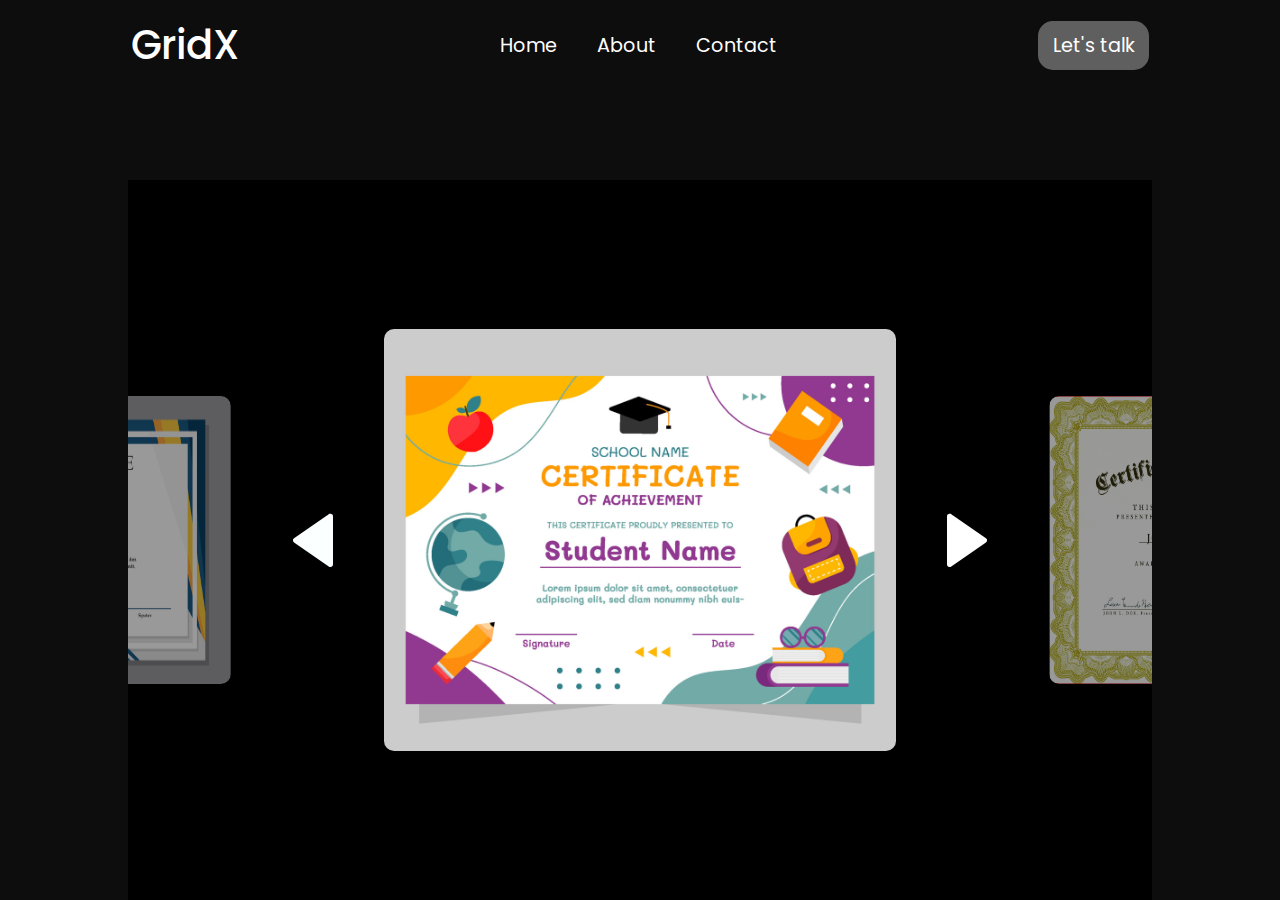
<file: certificate.html>
<!DOCTYPE html>
<html lang="en">
<head>
    <meta charset="UTF-8">
    <meta name="viewport" content="width=device-width, initial-scale=1.0">
    <title>Certificates Carousel</title>
    <link rel="stylesheet" href="certificate.css">
    <script defer src="script.js"></script>
    <link href="https://cdn.jsdelivr.net/npm/boxicons@2.1.4/css/boxicons.min.css" rel="stylesheet">
</head>
<body>
    <header>
        <h1>GridX</h1>
        <nav>
            <a href="./index.html">Home</a>
            <a href="#about">About</a>

            

            
            
            <a href="./contact.html">Contact</a>
        </nav>
        <p><span>Let's talk</span></p>

        <div class="hamburger" id="hamburger">
            <i class="bx bx-menu"></i>
        </div>

        <!-- <div class="light"><i class='bx bxs-moon' style='color:#ffffff'  ></i><i class='bx bxs-sun' style='color:#fff406'  ></i></div> -->
    </header>
    <div class="mobile-nav" id="mobile-nav">
        <a href="./index.html">Home</a>
        <a href="#about">About</a>
        <a href="./projects.html">Projects</a>
        <a href="./certificate.html">Certificates</a>
        <a href="./contact.html">Contact</a>
    </div>
    <div class="carousel-container">
        <!-- Left Arrow -->
        <i class='bx bxs-left-arrow left-arrow' onclick="moveLeft()"></i>

        <div class="carousel">
            <div class="carousel-track">
                <img id="leftImg" class="left-image" src="cert.jpg" alt="Certificate 1">
                <img id="mainImg" class="main-image" src="cert1.jpg" alt="Certificate 2">
                <img id="rightImg" class="right-image" src="cert2.jpg" alt="Certificate 3">
            </div>
        </div>

        <!-- Right Arrow -->
        <i class='bx bxs-right-arrow right-arrow' onclick="moveRight()"></i>
    </div>
    <script>
        const hamburger = document.getElementById('hamburger');
        const mobileNav = document.getElementById('mobile-nav');

        hamburger.addEventListener('click', () => {
            mobileNav.classList.toggle('active');
            hamburger.innerHTML = mobileNav.classList.contains('active') 
                ? '<i class="bx bx-x"></i>' 
                : '<i class="bx bx-menu"></i>';
        });
        document.querySelectorAll(".mobile-nav a").forEach(ele=>{
            ele.addEventListener('click',()=>{
                mobileNav.classList.remove('active');
                hamburger.innerHTML = '<i class="bx bx-menu"></i>'
            })
        })
    </script>
</body>
</html>
</file>
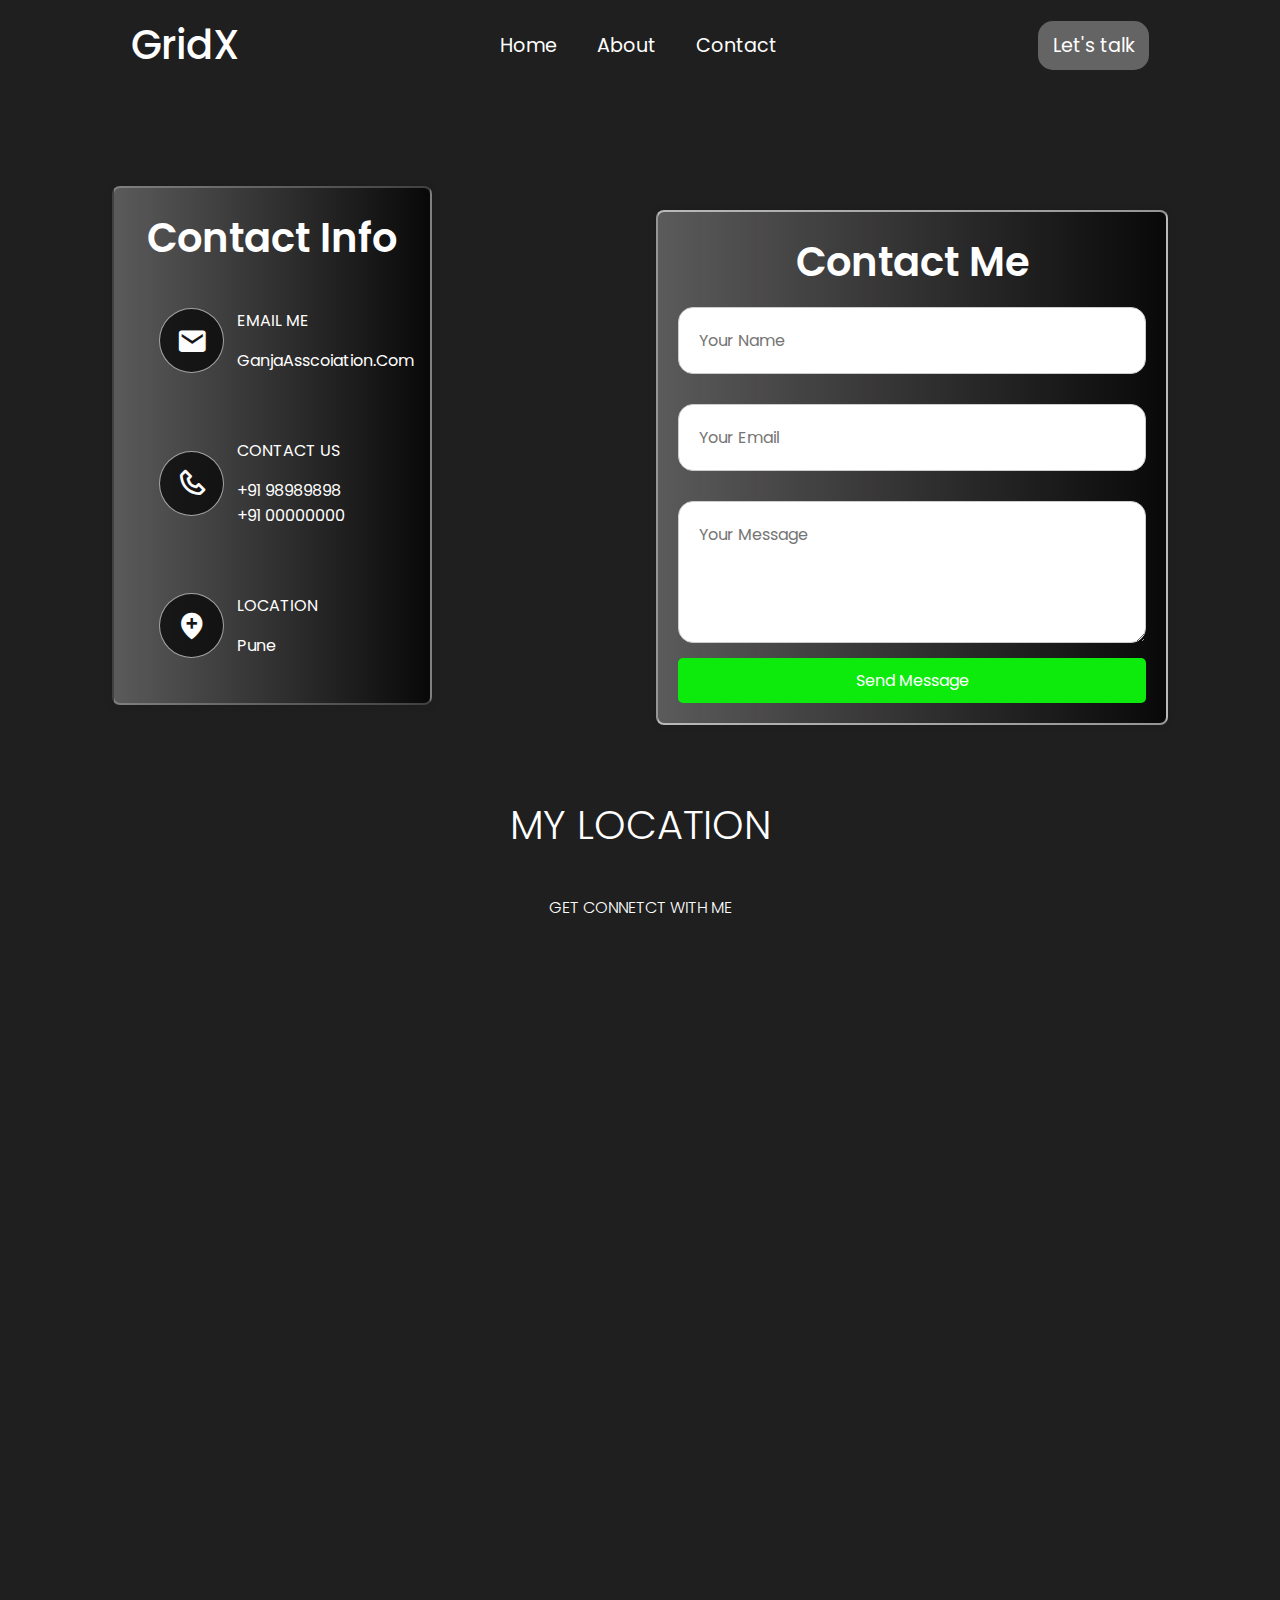
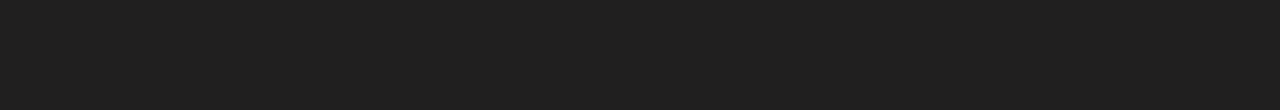
<file: contact.html>
<!DOCTYPE html>
<html lang="en">
<head>
    <meta charset="UTF-8">
    <meta name="viewport" content="width=device-width, initial-scale=1.0">
    <title>Contact Me</title>
    <link href='https://unpkg.com/boxicons@2.1.4/css/boxicons.min.css' rel='stylesheet'>
    <style>
        @import url('https://fonts.googleapis.com/css2?family=Montserrat:ital,wght@0,100..900;1,100..900&family=Poppins:ital,wght@0,100;0,200;0,300;0,400;0,500;0,600;0,700;0,800;0,900;1,100;1,200;1,300;1,400;1,500;1,600;1,700;1,800;1,900&display=swap');
        *{
    margin: 0;
    padding: 0;
    box-sizing: border-box;
    font-family: "Poppins", serif;
}
        body {
            height: 190vh;
            background-color: #201f1f;
           
        }
        header{
    width: 100%;
    height: 10vh;
    display: flex;
    flex-direction: row;
    justify-content: space-around;
    align-items: center;
    /* background: red; */
}
header h1{
    color: white;
    font-weight: 500;
    font-size: 2.5rem;
}
nav{
    /* width: 500px; */
    height: 100%;
    display: flex;
    justify-content: space-around;
    align-items: center;
    gap: 40px;
}
nav a{
    font-size: 1.2rem;
    color: white;
    text-decoration: none;
}
header p{
    width: fit-content;
    font-size: 1.2rem;
    color: white;
    background: rgba(128, 128, 128, 0.719);
    padding: 10px 15px;
    border-radius: 15px;
}

.hamburger {
    display: none;
    font-size: 2.5rem;
    color: white;
    cursor: pointer;
}

/* Mobile Navigation */
.mobile-nav {
    display: none;
    flex-direction: column;
    position: absolute;
    top: 10vh;
    left: 50%;
    width: 90%;
    height: auto;
    background: rgb(0, 0, 0);   
    opacity: 0;
    visibility: hidden;
    transition: opacity 0.5s ease, transform 0.5s ease;
    
    text-align: center;
    z-index: 20;
    border: 2px solid white;
    transform: translateX(50%) translateY(0px);
}

.mobile-nav a {
    display: inline-block;
    width: 100%;
    color: white;
    text-decoration: none;
    font-size: 1.5rem;
    padding: 15px;
    border: 1px solid white;
}

.mobile-nav.active {
    display: flex;
    opacity: 1;
    visibility: visible;
    transform: translateX(-50%) translateY(0);
    background: rgb(10, 10, 10);
}

.contact-face{
    width: 100%;
    display: flex;
    flex-wrap: wrap;
    justify-content: space-around;
    align-items: center;
}
.more-about{
    height: auto;
    border: 2px solid   rgba(255, 255, 255, 0.228);
            background: linear-gradient(90deg, #5c5b5c, #000000b5);
            padding: 20px;
            box-shadow: 0 0 10px rgba(0, 0, 0, 0.1);
            border-radius: 8px;
            margin-bottom: 20px;
            width: 25%;
            display: flex;
            justify-content: space-between; 
            flex-direction: column;
            align-items: center;
            margin-top: auto;
}
.more-about h2{
    font-size: 2.5rem;
    color: white;
    font-weight: 600;
}
.more-about .rows{
    /* background: #000; */
    margin-top: 15px;
    width: 100%;
    display: flex;
    justify-content: space-between; 
    align-items: center;
    padding: 25px;
}
.more-about .rows .photu{
height: 65px;
width: 65px;
background: rgba(0, 0, 0, 0.699);
display: flex;
    justify-content: space-evenly; 
    align-items: center;
    border: 1px solid rgba(255, 255, 255, 0.603);
border-radius: 50%;
}
.more-about .rows .photu i{
font-size: 2rem;
}
.more-about .rows .text{
    margin:0  auto;
    width: 60%;
    color: white;
    text-transform: capitalize;
}
.more-about .rows .text>p:nth-child(1){
    text-transform: uppercase;
    margin-bottom: 15px;
  

}


        .contact-form {
            border: 2px solid   rgba(255, 255, 255, 0.571);
            width: 40%;
            background: linear-gradient(90deg, #5c5b5c, #000000b5);
            padding: 20px;
            box-shadow: 0 0 10px rgba(0, 0, 0, 0.1);
            border-radius: 8px;
            margin: 120px 0 0 0 ;
            
            text-align: center;
            display: flex;
            justify-content: space-between; 
            flex-direction: column;
            align-items: center;
            
        }
        .contact-form h2{
            color: white;
            font-size: 2.5rem;
            font-weight: 600;
        }
        input, textarea {
            width: 100%;
            padding: 20px;
            margin: 15px 0;
            border: 1px solid #ccc;
            border-radius: 15px;
            font-size: 1rem;
        }
        button {
            width: 100%;
            padding: 10px;
            background-color: #0ceb0c;
            color: white;
            border: none;
            border-radius: 5px;
            cursor: pointer;
            font-size: 16px;
        }
        button:hover {
            background-color: #0a9a0a;
        }
        .message-box {
            display: none;
            margin-top: 10px;
            color: green;
            font-weight: bold;
        }
        .map{
            margin-top: 50px;
            width: 100%;
            display: flex;
            flex-direction: column;
            justify-content: center; 
            height: 90vh;
            align-items: center;
        }
        .map h2{
            color: white;
            text-transform: uppercase; 
            padding: 20px;
            font-size: 2.5rem;
            font-weight: 300;
        }
        .map p{
            color: white;
            text-transform: uppercase; 
            padding: 20px;
            font-size:1rem;
            font-weight: 300;
        }
        .map .my-map{
            height: 80%;
            width: 80%;
        }
        @media (max-width: 768px) {
    body{
        overflow-x: hidden;
    }
    nav {
        display: none;
    }
    /* .mobile-nav {
        display: block;
    } */
    .hamburger {
        display: block;
    }
    .contact-face{
        flex-direction: column;
       margin-top: 40px;
    }
    .more-about{
        width: 90%;
    }
    .contact-form{
        width: 100%;
    }
    .map{
        
    }
.my-map{
    width: 90%;
}
.more-about h2{
    font-size: 1.5rem;
}
.more-about .rows .text p{
    text-transform: uppercase;
    margin-bottom: 15px;
  font-size: 0.8rem;

}

        }
    </style>
</head>
<body>
    <header>
        <h1>GridX</h1>
        <nav>
            <a href="./index.html">Home</a>
            <a href="#about">About</a>

            

            
            
            <a href="./contact.html">Contact</a>
        </nav>
        <p><span>Let's talk</span></p>

        <div class="hamburger" id="hamburger">
            <i class="bx bx-menu"></i>
        </div>

        <!-- <div class="light"><i class='bx bxs-moon' style='color:#ffffff'  ></i><i class='bx bxs-sun' style='color:#fff406'  ></i></div> -->
    </header>
    <div class="mobile-nav" id="mobile-nav">
        <a href="./index.html">Home</a>
        <a href="#about">About</a>
        <a href="./projects.html">Projects</a>
        <a href="./certificate.html">Certificates</a>
        <a href="./contact.html">Contact</a>
    </div>

    <div class="contact-face">

        <div class="more-about" >
            <h2>Contact Info</h2>
            <div class="rows">
                <div class="photu">
                    <i class='bx bxs-envelope' style='color:#fdfdfd'  ></i>
                </div>
                <div class="text">
                    <p>email me</p>
                     <p><span>ganjaAsscoiation.com</span></p>
                </div>
            </div>
        
        
            <div class="rows">
                <div class="photu">
                    <i class='bx bx-phone' style='color:#fdfdfd'></i>
                </div>
                <div class="text">
                    <p>contact us</p>
                     <p><span>+91</span> <span>98989898</span></p>
                     <p><span>+91</span> <span>00000000</span></p>
                </div>
            </div>
        
        
            <div class="rows">
                <div class="photu">
                    <i class='bx bxs-location-plus' style='color:#ffffff'  ></i>
                </div>
                <div class="text">
                    <p>Location</p>
                     <p>pune</p>
                  
                </div>
            </div>
        
          
        
        </div>


        <form class="contact-form" id="contactForm">
            <h2>Contact Me</h2>
            <input type="text" id="name" placeholder="Your Name" required>
            <input type="email" id="email" placeholder="Your Email" required>
            <textarea id="message" rows="4" placeholder="Your Message" required></textarea>
            <button type="submit">Send Message</button>
            <div class="message-box" id="successMessage">Your message has been sent successfully!</div>
        </form>

    </div>

    <div class="map">
        <h2>my location</h2>
        <p>get connetct with me</p>
        <div class="my-map">
            <iframe src="https://www.google.com/maps/embed?pb=!1m18!1m12!1m3!1d21396.271730180706!2d73.7655044737567!3d18.55770212912375!2m3!1f0!2f0!3f0!3m2!1i1024!2i768!4f13.1!3m3!1m2!1s0x3bc2becff05dd3cb%3A0xa1911297fb7fab7d!2sBaner%2C%20Pune%2C%20Maharashtra!5e0!3m2!1sen!2sin!4v1738774751488!5m2!1sen!2sin" width="100%" height="100%" style="border:0;" allowfullscreen="" loading="lazy" referrerpolicy="no-referrer-when-downgrade"></iframe>
        </div>
    </div>

    <script>
        const hamburger = document.getElementById('hamburger');
        const mobileNav = document.getElementById('mobile-nav');

        hamburger.addEventListener('click', () => {
            mobileNav.classList.toggle('active');
            hamburger.innerHTML = mobileNav.classList.contains('active') 
                ? '<i class="bx bx-x"></i>' 
                : '<i class="bx bx-menu"></i>';
        });
        document.querySelectorAll(".mobile-nav a").forEach(ele=>{
            ele.addEventListener('click',()=>{
                mobileNav.classList.remove('active');
                hamburger.innerHTML = '<i class="bx bx-menu"></i>'
            })
        })
   


        document.getElementById("contactForm").addEventListener("submit", function(event) {
            event.preventDefault(); // Prevent default form submission

            let name = document.getElementById("name").value;
            let email = document.getElementById("email").value;
            let message = document.getElementById("message").value;

            // Google Form POST URL
            let formURL = "https://docs.google.com/forms/d/e/1FAIpQLSeupD6fFDkCxLpQxQA2y1KthNhKRq-P-nQZ3-fS9IGLpMUrYQ/formResponse";
            
            let formData = new FormData();
            formData.append("entry.2037418723", name);
            formData.append("entry.1342379548", email);
            formData.append("entry.1143093301", message);

            fetch(formURL, {
                method: "POST",
                body: formData,
                mode: "no-cors"
            }).then(() => {
                document.getElementById("successMessage").style.display = "block";
                document.getElementById("contactForm").reset();
            }).catch(error => {
                alert("Something went wrong. Please try again.");
            });
        });
    </script>
</body>
</html>
</file>
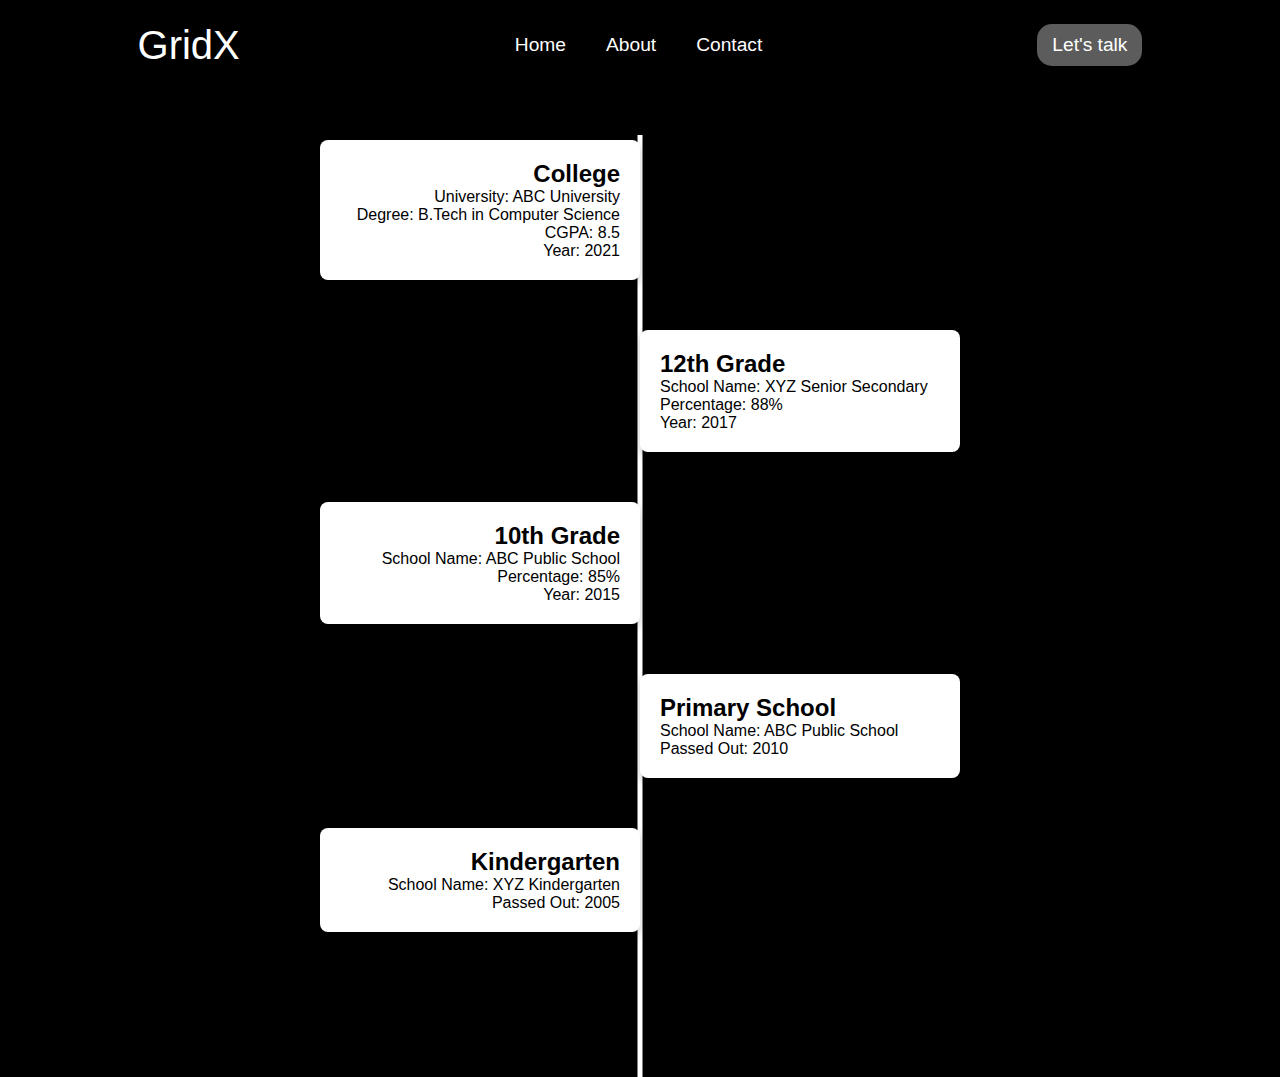
<file: education.html>
<!DOCTYPE html>
<html lang="en">
<head>
    <meta charset="UTF-8">
    <meta name="viewport" content="width=device-width, initial-scale=1.0">
    <title>Education Timeline</title>
    <link rel="stylesheet" href="education.css">
    <script defer src="scriptEducation.js"></script>
    <link href="https://cdn.jsdelivr.net/npm/boxicons@2.1.4/css/boxicons.min.css" rel="stylesheet">
</head>
<body>
    <header>
        <h1>GridX</h1>
        <nav>
            <a href="./index.html">Home</a>
            <a href="#about">About</a>

            

            
            
            <a href="./contact.html">Contact</a>
        </nav>
        <p><span>Let's talk</span></p>

        <div class="hamburger" id="hamburger">
            <i class="bx bx-menu"></i>
        </div>

        <!-- <div class="light"><i class='bx bxs-moon' style='color:#ffffff'  ></i><i class='bx bxs-sun' style='color:#fff406'  ></i></div> -->
    </header>
    <div class="mobile-nav" id="mobile-nav">
        <a href="./index.html">Home</a>
        <a href="#about">About</a>
        <a href="./projects.html">Projects</a>
        <a href="./certificate.html">Certificates</a>
        <a href="./contact.html">Contact</a>
    </div>
    <div class="timeline">
        <div class="line"></div>

        <div class="container left">
            <div class="content">
                <h2>Kindergarten</h2>
                <p>School Name: XYZ Kindergarten</p>
                <p>Passed Out: 2005</p>
            </div>
        </div>

        <div class="container right">
            <div class="content">
                <h2>Primary School</h2>
                <p>School Name: ABC Public School</p>
                <p>Passed Out: 2010</p>
            </div>
        </div>

        <div class="container left">
            <div class="content">
                <h2>10th Grade</h2>
                <p>School Name: ABC Public School</p>
                <p>Percentage: 85%</p>
                <p>Year: 2015</p>
            </div>
        </div>

        <div class="container right">
            <div class="content">
                <h2>12th Grade</h2>
                <p>School Name: XYZ Senior Secondary</p>
                <p>Percentage: 88%</p>
                <p>Year: 2017</p>
            </div>
        </div>

        <div class="container left">
            <div class="content">
                <h2>College</h2>
                <p>University: ABC University</p>
                <p>Degree: B.Tech in Computer Science</p>
                <p>CGPA: 8.5</p>
                <p>Year: 2021</p>
            </div>
        </div>

    </div>
    <script>
        const hamburger = document.getElementById('hamburger');
        const mobileNav = document.getElementById('mobile-nav');

        hamburger.addEventListener('click', () => {
            mobileNav.classList.toggle('active');
            hamburger.innerHTML = mobileNav.classList.contains('active') 
                ? '<i class="bx bx-x"></i>' 
                : '<i class="bx bx-menu"></i>';
        });
        document.querySelectorAll(".mobile-nav a").forEach(ele=>{
            ele.addEventListener('click',()=>{
                mobileNav.classList.remove('active');
                hamburger.innerHTML = '<i class="bx bx-menu"></i>'
            })
        })
    </script>
</body>
</html>
</file>
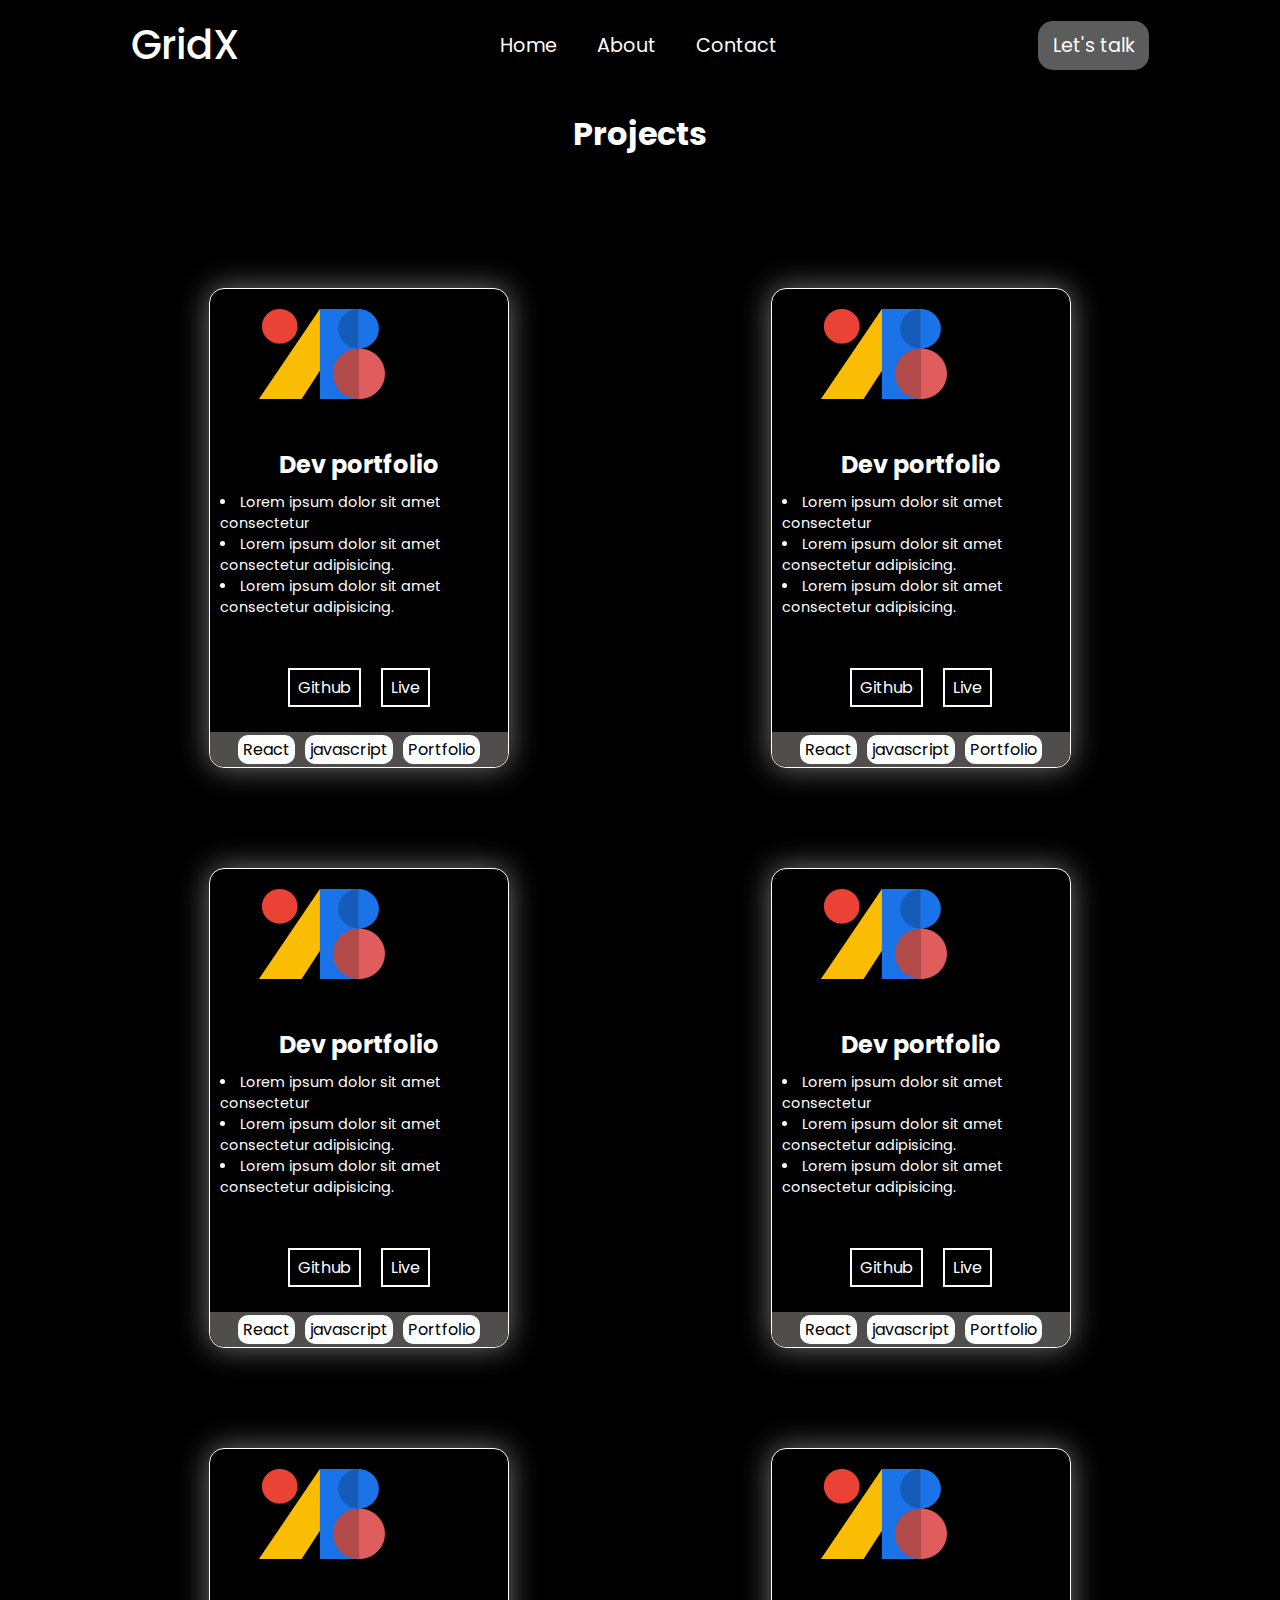
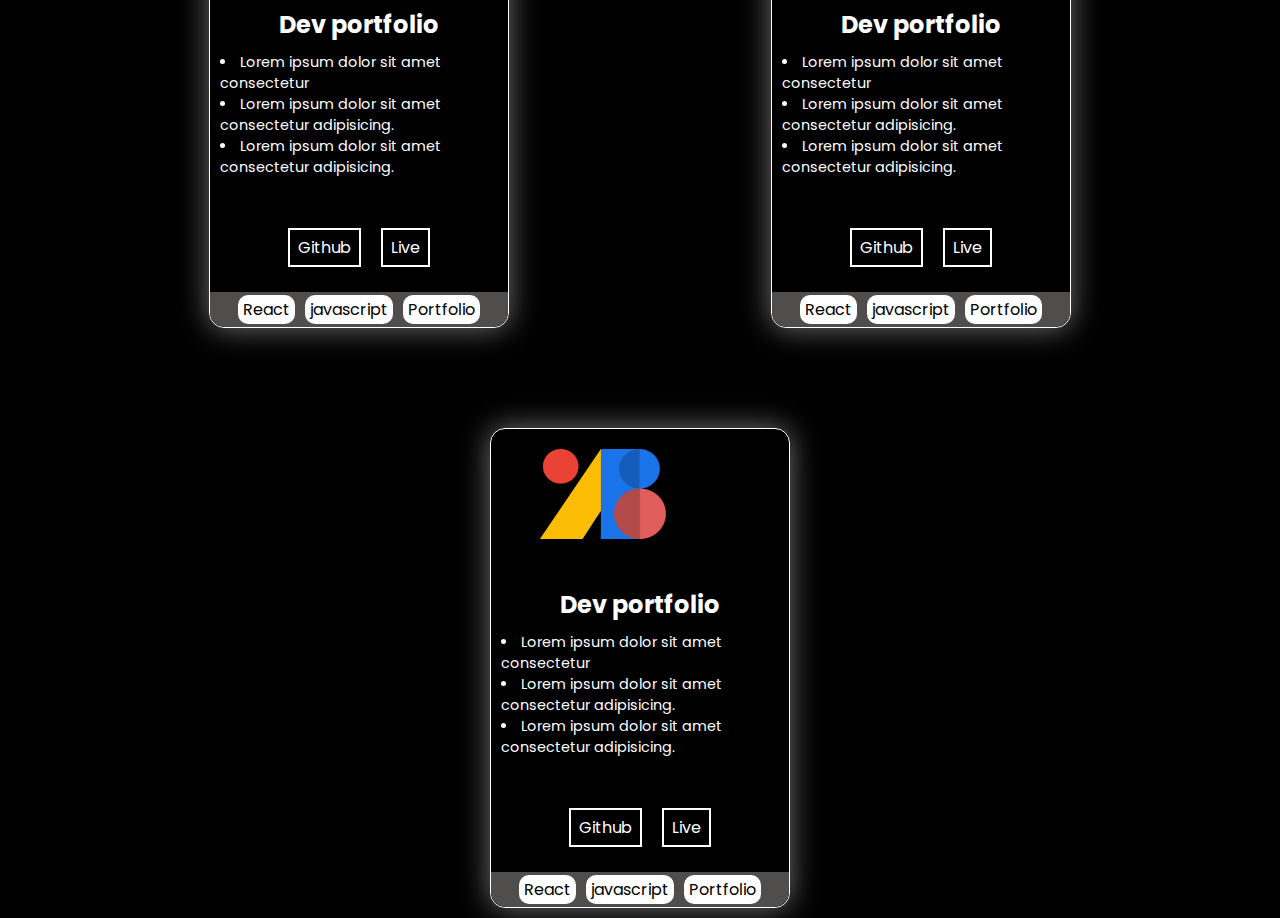
<file: projects.html>
<!DOCTYPE html>
<html lang="en">
<head>
    <meta charset="UTF-8">
    <meta name="viewport" content="width=device-width, initial-scale=1.0">
    <link rel="stylesheet" href="./projects.css">
    <title>Document</title>
    <link href='https://unpkg.com/boxicons@2.1.4/css/boxicons.min.css' rel='stylesheet'>
</head>
<body>
    <header>
        <h1>GridX</h1>
        <nav>
            <a href="./index.html">Home</a>
            <a href="#about">About</a>

            

            
            
            <a href="./contact.html">Contact</a>
        </nav>
        <p><span>Let's talk</span></p>

        <div class="hamburger" id="hamburger">
            <i class="bx bx-menu"></i>
        </div>

        <!-- <div class="light"><i class='bx bxs-moon' style='color:#ffffff'  ></i><i class='bx bxs-sun' style='color:#fff406'  ></i></div> -->
    </header>
    <div class="mobile-nav" id="mobile-nav">
        <a href="./index.html">Home</a>
        <a href="#about">About</a>
        <a href="./projects.html">Projects</a>
        <a href="./certificate.html">Certificates</a>
        <a href="./contact.html">Contact</a>
    </div>
    <div class="heading">
        <h2>Projects</h2>
    </div>
    
    <div class="project">
        <div class="project-container">
            <div class="projects-self">
                <div class="img">
                    <img src="./gfonts.png" alt="">
                </div>
                <div class="text-container">
                    <h2>Dev portfolio</h2>
                    <div class="info">
                        <ul>
                            <li>Lorem ipsum dolor sit amet consectetur </li>
    
                            <li>Lorem ipsum dolor sit amet consectetur adipisicing.</li>
    
                            <li>Lorem ipsum dolor sit amet consectetur adipisicing.</li>
    
                        </ul>
                        <div class="links">
                            <a href="www.github.com">
                            <span>Github</span>
                        </a>
                        <a href="www.live.com">
                            <span>Live</span>
                        </a>
                    </div>
                        
                    </div>
                </div>
                <div class="tech-stack">
                    <p>React</p>
                    <p>javascript</p>
                    <p>Portfolio</p>
                </div>
            </div>
            <div class="projects-self">
                <div class="img">
                    <img src="./gfonts.png" alt="">
                </div>
                <div class="text-container">
                    <h2>Dev portfolio</h2>
                    <div class="info">
                        <ul>
                            <li>Lorem ipsum dolor sit amet consectetur </li>
    
                            <li>Lorem ipsum dolor sit amet consectetur adipisicing.</li>
    
                            <li>Lorem ipsum dolor sit amet consectetur adipisicing.</li>
    
                        </ul>
                        <div class="links">
                            <a href="www.github.com">
                            <span>Github</span>
                        </a>
                        <a href="www.live.com">
                            <span>Live</span>
                        </a>
                    </div>
                        
                    </div>
                </div>
                <div class="tech-stack">
                    <p>React</p>
                    <p>javascript</p>
                    <p>Portfolio</p>
                </div>
            </div>
            <div class="projects-self">
                <div class="img">
                    <img src="./gfonts.png" alt="">
                </div>
                <div class="text-container">
                    <h2>Dev portfolio</h2>
                    <div class="info">
                        <ul>
                            <li>Lorem ipsum dolor sit amet consectetur </li>
    
                            <li>Lorem ipsum dolor sit amet consectetur adipisicing.</li>
    
                            <li>Lorem ipsum dolor sit amet consectetur adipisicing.</li>
    
                        </ul>
                        <div class="links">
                            <a href="www.github.com">
                            <span>Github</span>
                        </a>
                        <a href="www.live.com">
                            <span>Live</span>
                        </a>
                    </div>
                        
                    </div>
                </div>
                <div class="tech-stack">
                    <p>React</p>
                    <p>javascript</p>
                    <p>Portfolio</p>
                </div>
            </div>
            <div class="projects-self">
                <div class="img">
                    <img src="./gfonts.png" alt="">
                </div>
                <div class="text-container">
                    <h2>Dev portfolio</h2>
                    <div class="info">
                        <ul>
                            <li>Lorem ipsum dolor sit amet consectetur </li>
    
                            <li>Lorem ipsum dolor sit amet consectetur adipisicing.</li>
    
                            <li>Lorem ipsum dolor sit amet consectetur adipisicing.</li>
    
                        </ul>
                        <div class="links">
                            <a href="www.github.com">
                            <span>Github</span>
                        </a>
                        <a href="www.live.com">
                            <span>Live</span>
                        </a>
                    </div>
                        
                    </div>
                </div>
                <div class="tech-stack">
                    <p>React</p>
                    <p>javascript</p>
                    <p>Portfolio</p>
                </div>
            </div>
            <div class="projects-self">
                <div class="img">
                    <img src="./gfonts.png" alt="">
                </div>
                <div class="text-container">
                    <h2>Dev portfolio</h2>
                    <div class="info">
                        <ul>
                            <li>Lorem ipsum dolor sit amet consectetur </li>
    
                            <li>Lorem ipsum dolor sit amet consectetur adipisicing.</li>
    
                            <li>Lorem ipsum dolor sit amet consectetur adipisicing.</li>
    
                        </ul>
                        <div class="links">
                            <a href="www.github.com">
                            <span>Github</span>
                        </a>
                        <a href="www.live.com">
                            <span>Live</span>
                        </a>
                    </div>
                        
                    </div>
                </div>
                <div class="tech-stack">
                    <p>React</p>
                    <p>javascript</p>
                    <p>Portfolio</p>
                </div>
            </div>
            <div class="projects-self">
                <div class="img">
                    <img src="./gfonts.png" alt="">
                </div>
                <div class="text-container">
                    <h2>Dev portfolio</h2>
                    <div class="info">
                        <ul>
                            <li>Lorem ipsum dolor sit amet consectetur </li>
    
                            <li>Lorem ipsum dolor sit amet consectetur adipisicing.</li>
    
                            <li>Lorem ipsum dolor sit amet consectetur adipisicing.</li>
    
                        </ul>
                        <div class="links">
                            <a href="www.github.com">
                            <span>Github</span>
                        </a>
                        <a href="www.live.com">
                            <span>Live</span>
                        </a>
                    </div>
                        
                    </div>
                </div>
                <div class="tech-stack">
                    <p>React</p>
                    <p>javascript</p>
                    <p>Portfolio</p>
                </div>
            </div>
            <div class="projects-self">
                <div class="img">
                    <img src="./gfonts.png" alt="">
                </div>
                <div class="text-container">
                    <h2>Dev portfolio</h2>
                    <div class="info">
                        <ul>
                            <li>Lorem ipsum dolor sit amet consectetur </li>
    
                            <li>Lorem ipsum dolor sit amet consectetur adipisicing.</li>
    
                            <li>Lorem ipsum dolor sit amet consectetur adipisicing.</li>
    
                        </ul>
                        <div class="links">
                            <a href="www.github.com">
                            <span>Github</span>
                        </a>
                        <a href="www.live.com">
                            <span>Live</span>
                        </a>
                    </div>
                        
                    </div>
                </div>
                <div class="tech-stack">
                    <p>React</p>
                    <p>javascript</p>
                    <p>Portfolio</p>
                </div>
            </div>
           
        </div>
    </div>
    <script>
        const hamburger = document.getElementById('hamburger');
        const mobileNav = document.getElementById('mobile-nav');

        hamburger.addEventListener('click', () => {
            mobileNav.classList.toggle('active');
            hamburger.innerHTML = mobileNav.classList.contains('active') 
                ? '<i class="bx bx-x"></i>' 
                : '<i class="bx bx-menu"></i>';
        });
        document.querySelectorAll(".mobile-nav a").forEach(ele=>{
            ele.addEventListener('click',()=>{
                mobileNav.classList.remove('active');
                hamburger.innerHTML = '<i class="bx bx-menu"></i>'
            })
        })
    </script>
</body>
</html>
</file>
<file: certificate.css>
@import url('https://fonts.googleapis.com/css2?family=Montserrat:ital,wght@0,100..900;1,100..900&family=Poppins:ital,wght@0,100;0,200;0,300;0,400;0,500;0,600;0,700;0,800;0,900;1,100;1,200;1,300;1,400;1,500;1,600;1,700;1,800;1,900&display=swap');
*{
    margin: 0;
    padding: 0;
    box-sizing: border-box;
    font-family: "Poppins", serif;
}
header{
    width: 100%;
    height: 10vh;
    display: flex;
    flex-direction: row;
    justify-content: space-around;
    align-items: center;
    /* background: red; */
}
header h1{
    color: white;
    font-weight: 500;
    font-size: 2.5rem;
}
nav{
    /* width: 500px; */
    height: 100%;
    display: flex;
    justify-content: space-around;
    align-items: center;
    gap: 40px;
}
nav a{
    font-size: 1.2rem;
    color: white;
    text-decoration: none;
}
header p{
    width: fit-content;
    font-size: 1.2rem;
    color: white;
    background: rgba(128, 128, 128, 0.719);
    padding: 10px 15px;
    border-radius: 15px;
}

.hamburger {
    display: none;
    font-size: 2.5rem;
    color: white;
    cursor: pointer;
}

/* Mobile Navigation */
.mobile-nav {
    display: none;
    flex-direction: column;
    position: absolute;
    top: 10vh;
    left: 50%;
    width: 90%;
    height: auto;
    background: rgb(0, 0, 0);   
    opacity: 0;
    visibility: hidden;
    transition: opacity 0.5s ease, transform 0.5s ease;
    
    text-align: center;
    z-index: 20;
    border: 2px solid white;
    transform: translateX(50%) translateY(0px);
}

.mobile-nav a {
    display: inline-block;
    width: 100%;
    color: white;
    text-decoration: none;
    font-size: 1.5rem;
    padding: 15px;
    border: 1px solid white;
}

.mobile-nav.active {
    display: flex;
    opacity: 1;
    visibility: visible;
    transform: translateX(-50%) translateY(0);
    background: rgb(10, 10, 10);
}

body {
    display: flex;
    flex-direction: column;
    align-items: center;
    justify-content: space-between;
    height: 100vh;
    background-color: #000000f2;
}

.carousel-container {
    position: relative;
    width: 80%;
    height: 80vh;
    display: flex;
    align-items: center;
    justify-content: center;
    background: #000;
    overflow: hidden;
}

.carousel {
    width: 100%;
    height: 100%;
    display: flex;
    align-items: center;
    justify-content: center;
    position: relative;
}

.carousel-track {
    display: flex;
    align-items: center;
    justify-content: center;
    width: 100%;
    position: relative;
    height: 100%;
}

.carousel-track img {
    position: absolute;
    transition: transform 0.5s ease-in, opacity 0.5s ease-in;
    border-radius: 10px;
    box-shadow: 0 5px 15px rgba(0, 0, 0, 0.3);
}

.main-image {
    width: 50%;
    height: auto;
    z-index: 2;
   
}

.left-image {
    width: 30%;
    height: 40%;
    left: 10%;
    opacity: 0.6;
    transform: translateX(-100%);
}

.right-image {
    width: 30%;
    height: 40%;
    right: 10%;
    opacity: 0.6;
    transform: translateX(100%);
}

.left-arrow, .right-arrow {
    position: absolute;
    top: 50%;
    transform: translateY(-50%);
    font-size: 4rem;
    cursor: pointer;
    z-index: 10;
}

.left-arrow {
    left: 15%;
    color: #fcffff;
}

.right-arrow {
    right: 15%;
    color: #ffffff;
}
@media (max-width: 768px) {
    body{
        overflow-x: hidden;
    }
    nav {
        display: none;
    }
    /* .mobile-nav {
        display: block;
    } */
    .hamburger {
        display: block;
    }
    .carousel-container {
        width: 90%;
        height: 60vh;
    }

    .main-image {
        width: 70%;
    }

    .left-image, .right-image {
        width: 25%;
        height: auto;
    }

    .left-arrow, .right-arrow {
        font-size: 2.5rem;
    }
        }
</file>
<file: education.css>
* {
    margin: 0;
    padding: 0;
    box-sizing: border-box;
}

header{
    width: 100%;
    height: 10vh;
    display: flex;
    flex-direction: row;
    justify-content: space-around;
    align-items: center;
    /* background: red; */
}
header h1{
    color: white;
    font-weight: 500;
    font-size: 2.5rem;
}
nav{
    /* width: 500px; */
    height: 100%;
    display: flex;
    justify-content: space-around;
    align-items: center;
    gap: 40px;
}
nav a{
    font-size: 1.2rem;
    color: white;
    text-decoration: none;
}
header p{
    width: fit-content;
    font-size: 1.2rem;
    color: white;
    background: rgba(128, 128, 128, 0.719);
    padding: 10px 15px;
    border-radius: 15px;
}

.hamburger {
    display: none;
    font-size: 2.5rem;
    color: white;
    cursor: pointer;
}

/* Mobile Navigation */
.mobile-nav {
    display: none;
    flex-direction: column;
    position: absolute;
    top: 10vh;
    left: 50%;
    width: 90%;
    height: auto;
    background: rgb(0, 0, 0);   
    opacity: 0;
    visibility: hidden;
    transition: opacity 0.5s ease, transform 0.5s ease;
    
    text-align: center;
    z-index: 20;
    border: 2px solid white;
    transform: translateX(50%) translateY(0px);
}

.mobile-nav a {
    display: inline-block;
    width: 100%;
    color: white;
    text-decoration: none;
    font-size: 1.5rem;
    padding: 15px;
    border: 1px solid white;
}

.mobile-nav.active {
    display: flex;
    opacity: 1;
    visibility: visible;
    transform: translateX(-50%) translateY(0);
    background: rgb(10, 10, 10);
}

body {
    font-family: Arial, sans-serif;
   background: #000;
    display: flex;
    flex-direction: column;
    align-items: center;
    height: auto;
    overflow-y: scroll;
    scroll-behavior: smooth;
     /* Starts at bottom */
}

.timeline {
    position: relative;
    
    width: 50%;
    padding: 50px 0;
    display: flex;
    flex-direction: column-reverse;
}

.line {
    position: absolute;
    top: 5vh;
    left: 50%;
    width: 5px;
    height: 100%;
    background: #ffffff;
    transform: translateX(-50%);
}

.container {
    position: relative;
    width: 50%;
    margin-bottom: 50px;
    opacity: 0;
    transform: translateY(50px);
    transition: all 0.6s ease-in-out;
}

.container.show {
    opacity: 1;
    transform: translateY(0);
}

.left {
    left: 0;
    text-align: right;
}

.right {
    left: 50%;
}

.content {
    padding: 20px;
    background: white;
    box-shadow: 0 4px 8px rgba(0, 0, 0, 0.2);
    border-radius: 8px;
}

h2 {
    color: #000000;
}
@media (max-width: 768px) {
    body{
        overflow-x: hidden;
    }
    nav {
        display: none;
    }
    /* .mobile-nav {
        display: block;
    } */
    .hamburger {
        display: block;
    }

    .timeline {
        width: 90%;  
    }
    .container {
        position: relative;
        width: 100%;
        margin-bottom: 50px;
        opacity: 0;
        transform: translateY(50px);
        transition: all 0.6s ease-in-out;
    }
    .right {
        left: 0%;
    }

    .content {
        padding: 20px;
        background: linear-gradient(90deg , rgba(8, 8, 8, 0.852),black);
        box-shadow: 0 4px 18px rgb(255, 255, 255);
        border-radius: 8px;
        border: 2px solid white;
    }
    .content h2{
        color: white;
        font-size: 2.5rem;
        font-weight: 600;
    }
    .content p{
        color: white;
        font-size: 1rem;
        font-weight: 600;
    }







        }
</file>
<file: projects.css>
@import url('https://fonts.googleapis.com/css2?family=Montserrat:ital,wght@0,100..900;1,100..900&family=Poppins:ital,wght@0,100;0,200;0,300;0,400;0,500;0,600;0,700;0,800;0,900;1,100;1,200;1,300;1,400;1,500;1,600;1,700;1,800;1,900&display=swap');
*{
    margin: 0;
    padding: 0;
    box-sizing: border-box;
    font-family: "Poppins", serif;
}
body{
    background: rgb(15, 15, 15);
}
header{
    width: 100%;
    height: 10vh;
    display: flex;
    flex-direction: row;
    justify-content: space-around;
    align-items: center;
    /* background: red; */
}
header h1{
    color: white;
    font-weight: 500;
    font-size: 2.5rem;
}
nav{
    /* width: 500px; */
    height: 100%;
    display: flex;
    justify-content: space-around;
    align-items: center;
    gap: 40px;
}
nav a{
    font-size: 1.2rem;
    color: white;
    text-decoration: none;
}
header p{
    width: fit-content;
    font-size: 1.2rem;
    color: white;
    background: rgba(128, 128, 128, 0.719);
    padding: 10px 15px;
    border-radius: 15px;
}

.hamburger {
    display: none;
    font-size: 2.5rem;
    color: white;
    cursor: pointer;
}

/* Mobile Navigation */
.mobile-nav {
    display: none;
    flex-direction: column;
    position: absolute;
    top: 10vh;
    left: 50%;
    width: 90%;
    height: auto;
    background: rgb(0, 0, 0);   
    opacity: 0;
    visibility: hidden;
    transition: opacity 0.5s ease, transform 0.5s ease;
    
    text-align: center;
    z-index: 20;
    border: 2px solid white;
    transform: translateX(50%) translateY(0px);
}

.mobile-nav a {
    display: inline-block;
    width: 100%;
    color: white;
    text-decoration: none;
    font-size: 1.5rem;
    padding: 15px;
    border: 1px solid white;
}

.mobile-nav.active {
    display: flex;
    opacity: 1;
    visibility: visible;
    transform: translateX(-50%) translateY(0);
    background: rgb(10, 10, 10);
}

body{
    background: #000;
}
.heading{
    width: 100%;
    height: auto;
}
.heading h2{
    font-size: 2rem;
    color: white;
    text-align: center;
    margin: 20px 0;
}

.project{
    width: 100%;
    height: auto;
    display: flex;
    justify-content: center;
}
.project-container{
    margin-top: 100px;
    width: 80%;
    height: auto;
    display: flex;
    justify-content: space-around;
    align-items: center;
    flex-wrap: wrap;
    gap: 100px;
    padding: 10px 0 ;
}
.projects-self{
    box-shadow: 0 0 30px rgba(255, 255, 255, 0.45);
    border: 1px solid white;
    width: 300px;
    border-radius: 15px;
    height: auto;
  display: flex;
  flex-direction: column;
  align-items: center;
  justify-content: center;
  flex-wrap: wrap;
  gap: 25px;
  
}
.projects-self .img{
    width: 100%;
    background-position: center;
}

.text-container{
    width: 100%;
    display: flex;
    flex-direction: column;
    align-items: center;
    justify-content: center;
}
.text-container h2 {
    text-align: center;
    font-size: 1.5rem;
    color: white;
}
.text-container .info{
 display: flex;
  flex-direction: column;
  align-items: center;
  justify-content: center;
  gap: 50px;
}
.info ul{
    padding: 0 10px;
    margin-top: 10px;
}
.info ul li{
    
    list-style: disc;
    list-style-position: inside;
    padding: 0px 0;
    font-size: 0.9rem;
    color: white;
}
.links{
    /* margin-top: 25px; */
    width: 100%;
    display: flex;
    gap: 20px;
    align-items: center;
    justify-content: center;
}
.links a{
    display: inline-block;
    text-decoration: none;
    color: white;
    border: 2px solid white;
    padding: 5px 8px;
}
.tech-stack{
    width: 100%;
    background: rgb(80, 77, 77);
    display: flex;
    justify-content: center;
    align-items: center;
    height: 35px;
    gap: 10px;
    flex-wrap: wrap;
    border-radius: 0 0  15px 15px;
}
.tech-stack p{
    background: white;
    padding: 2px 5px;
    border-radius: 10px;
}
@media (max-width: 768px) {
    body{
        overflow-x: hidden;
    }
    nav {
        display: none;
    }
    /* .mobile-nav {
        display: block;
    } */
    .hamburger {
        display: block;
    }

        }
</file>
